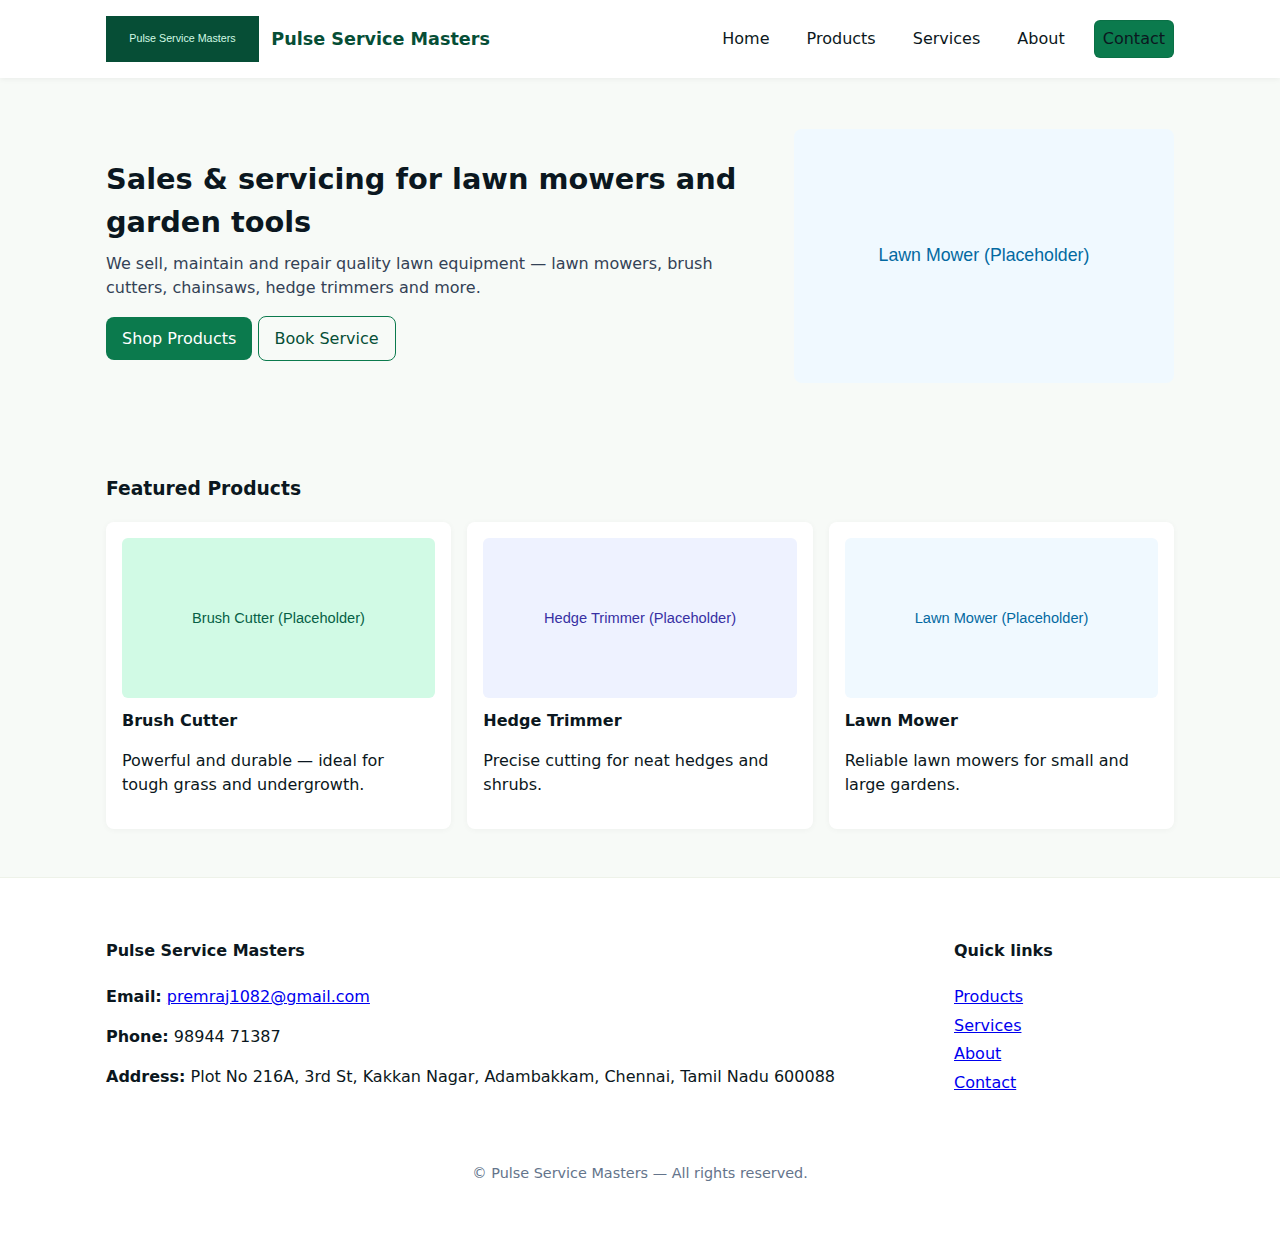
<file: index.html>
<!doctype html>
<html lang="en">
<head>
  <meta charset="utf-8" />
  <meta name="viewport" content="width=device-width,initial-scale=1" />
  <title>Pulse Service Masters — Lawn mowers & Garden Equipment</title>
  <link rel="stylesheet" href="styles.css" />
</head>
<body>
  <header class="site-header">
    <div class="container header-row">
      <div class="brand">
        <img src="assets/images/logo.svg" alt="Pulse Service Masters logo" class="logo" />
        <h1 class="site-title">Pulse Service Masters</h1>
      </div>
      <nav class="nav">
        <a href="index.html">Home</a>
        <a href="products.html">Products</a>
        <a href="services.html">Services</a>
        <a href="about.html">About</a>
        <a href="contact.html" class="btn btn-outline">Contact</a>
      </nav>
    </div>
  </header>

  <main>
    <section class="hero">
      <div class="container hero-grid">
        <div>
          <h2>Sales & servicing for lawn mowers and garden tools</h2>
          <p>We sell, maintain and repair quality lawn equipment — lawn mowers, brush cutters, chainsaws, hedge trimmers and more.</p>
          <div class="hero-ctas">
            <a href="products.html" class="btn">Shop Products</a>
            <a href="services.html" class="btn btn-secondary">Book Service</a>
          </div>
        </div>
        <div class="hero-image">
          <img src="assets/images/mower.svg" alt="Lawn mower">
        </div>
      </div>
    </section>

    <section class="container preview-products">
      <h3>Featured Products</h3>
      <div class="cards product-preview">
        <article class="card product">
          <img src="assets/images/brush-cutter.svg" alt="Brush cutter">
          <h4>Brush Cutter</h4>
          <p>Powerful and durable — ideal for tough grass and undergrowth.</p>
        </article>

        <article class="card product">
          <img src="assets/images/hedge-trimmer.svg" alt="Hedge trimmer">
          <h4>Hedge Trimmer</h4>
          <p>Precise cutting for neat hedges and shrubs.</p>
        </article>

        <article class="card product">
          <img src="assets/images/mower.svg" alt="Lawn mower">
          <h4>Lawn Mower</h4>
          <p>Reliable lawn mowers for small and large gardens.</p>
        </article>
      </div>
    </section>
  </main>

  <footer class="site-footer">
    <div class="container footer-grid">
      <div>
        <h4>Pulse Service Masters</h4>
        <p><strong>Email:</strong> <a href="mailto:premraj1082@gmail.com">premraj1082@gmail.com</a></p>
        <p><strong>Phone:</strong> 98944 71387</p>
        <p><strong>Address:</strong> Plot No 216A, 3rd St, Kakkan Nagar, Adambakkam, Chennai, Tamil Nadu 600088</p>
      </div>
      <div>
        <h4>Quick links</h4>
        <ul class="footer-links">
          <li><a href="products.html">Products</a></li>
          <li><a href="services.html">Services</a></li>
          <li><a href="about.html">About</a></li>
          <li><a href="contact.html">Contact</a></li>
        </ul>
      </div>
    </div>
    <div class="container copyright">
      <p>&copy; <span id="year"></span> Pulse Service Masters — All rights reserved.</p>
    </div>
  </footer>

  <script src="script.js"></script>
</body>
</html>
</file>
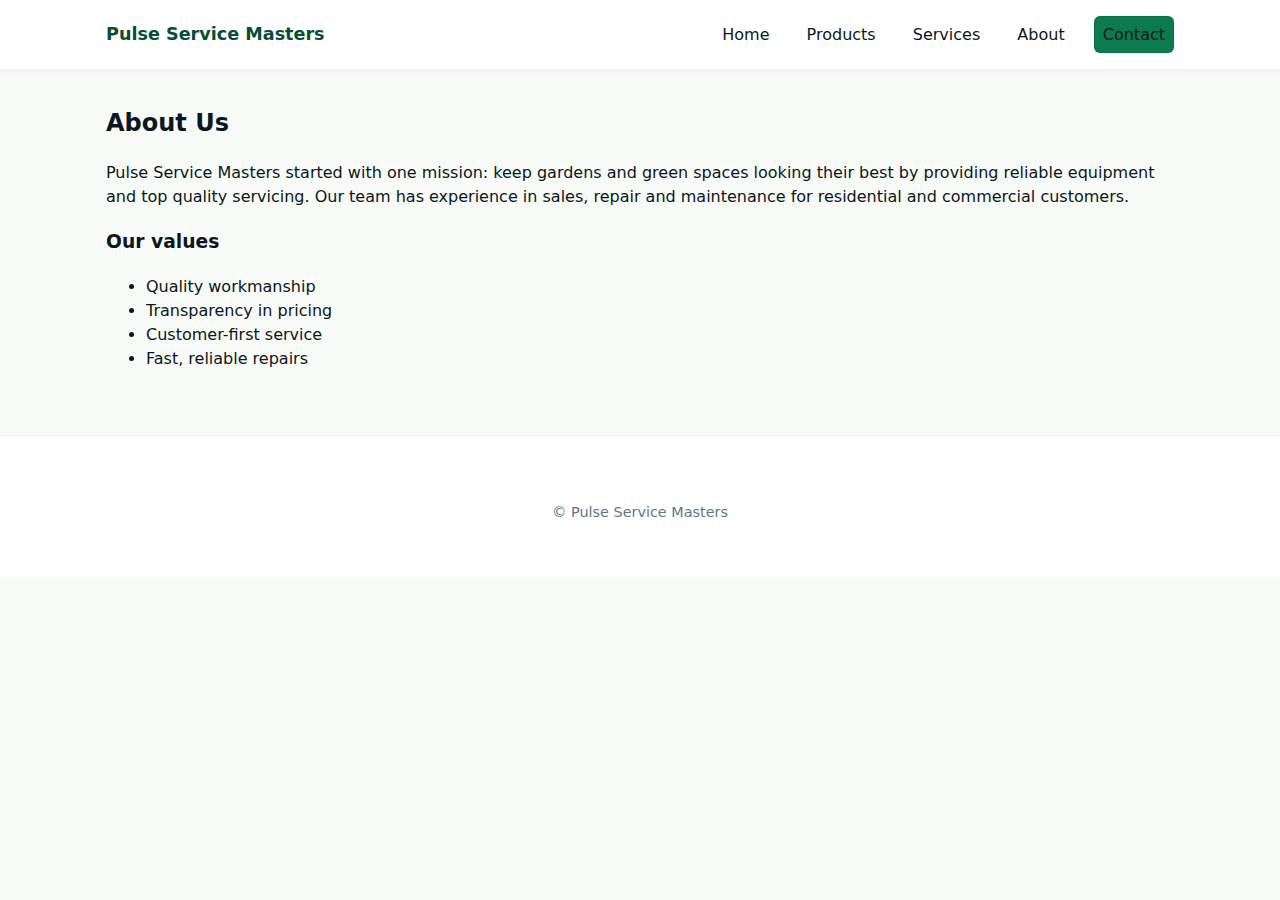
<file: about.html>
<!doctype html>
<html lang="en">
<head>
  <meta charset="utf-8" />
  <meta name="viewport" content="width=device-width,initial-scale=1" />
  <title>About — Pulse Service Masters</title>
  <meta name="description" content="About Pulse Service Masters — our mission and team." />
  <link rel="stylesheet" href="styles.css" />
</head>
<body>
  <header class="site-header">
    <div class="container header-row">
      <div class="brand"><h1 class="site-title">Pulse Service Masters</h1></div>
      <nav class="nav">
        <a href="index.html">Home</a>
        <a href="products.html">Products</a>
        <a href="services.html">Services</a>
        <a href="about.html">About</a>
        <a href="contact.html" class="btn btn-outline">Contact</a>
      </nav>
    </div>
  </header>

  <main class="container">
    <h2>About Us</h2>
    <p>Pulse Service Masters started with one mission: keep gardens and green spaces looking their best by providing reliable equipment and top quality servicing. Our team has experience in sales, repair and maintenance for residential and commercial customers.</p>

    <h3>Our values</h3>
    <ul>
      <li>Quality workmanship</li>
      <li>Transparency in pricing</li>
      <li>Customer-first service</li>
      <li>Fast, reliable repairs</li>
    </ul>
  </main>

  <footer class="site-footer">
    <div class="container copyright">
      <p>&copy; <span id="year"></span> Pulse Service Masters</p>
    </div>
  </footer>

  <script src="script.js"></script>
</body>
</html>
</file>
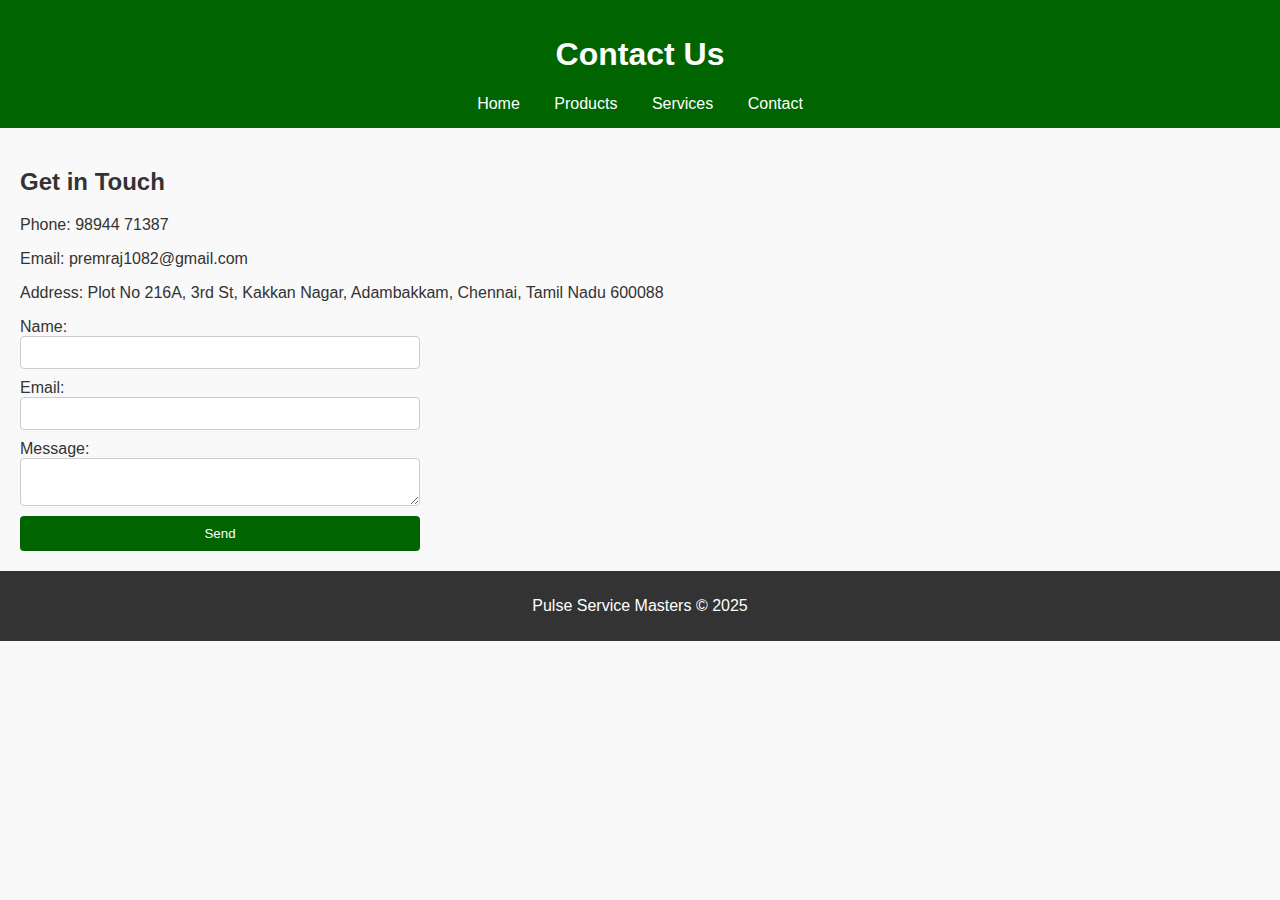
<file: contact.html>
<!DOCTYPE html>
<html lang="en">
<head>
    <meta charset="UTF-8">
    <meta name="viewport" content="width=device-width, initial-scale=1.0">
    <title>Contact - Pulse Service Masters</title>
    <link rel="stylesheet" href="style.css">
</head>
<body>
    <header>
        <h1>Contact Us</h1>
        <nav>
            <a href="index.html">Home</a>
            <a href="products.html">Products</a>
            <a href="services.html">Services</a>
            <a href="contact.html">Contact</a>
        </nav>
    </header>
    <main>
        <section>
            <h2>Get in Touch</h2>
            <p>Phone: 98944 71387</p>
            <p>Email: premraj1082@gmail.com</p>
            <p>Address: Plot No 216A, 3rd St, Kakkan Nagar, Adambakkam, Chennai, Tamil Nadu 600088</p>
            <form action="#" method="post">
                <label for="name">Name:</label>
                <input type="text" id="name" name="name" required>
                <label for="email">Email:</label>
                <input type="email" id="email" name="email" required>
                <label for="message">Message:</label>
                <textarea id="message" name="message" required></textarea>
                <button type="submit">Send</button>
            </form>
        </section>
    </main>
    <footer>
        <p>Pulse Service Masters © 2025</p>
    </footer>
</body>
</html>
</file>
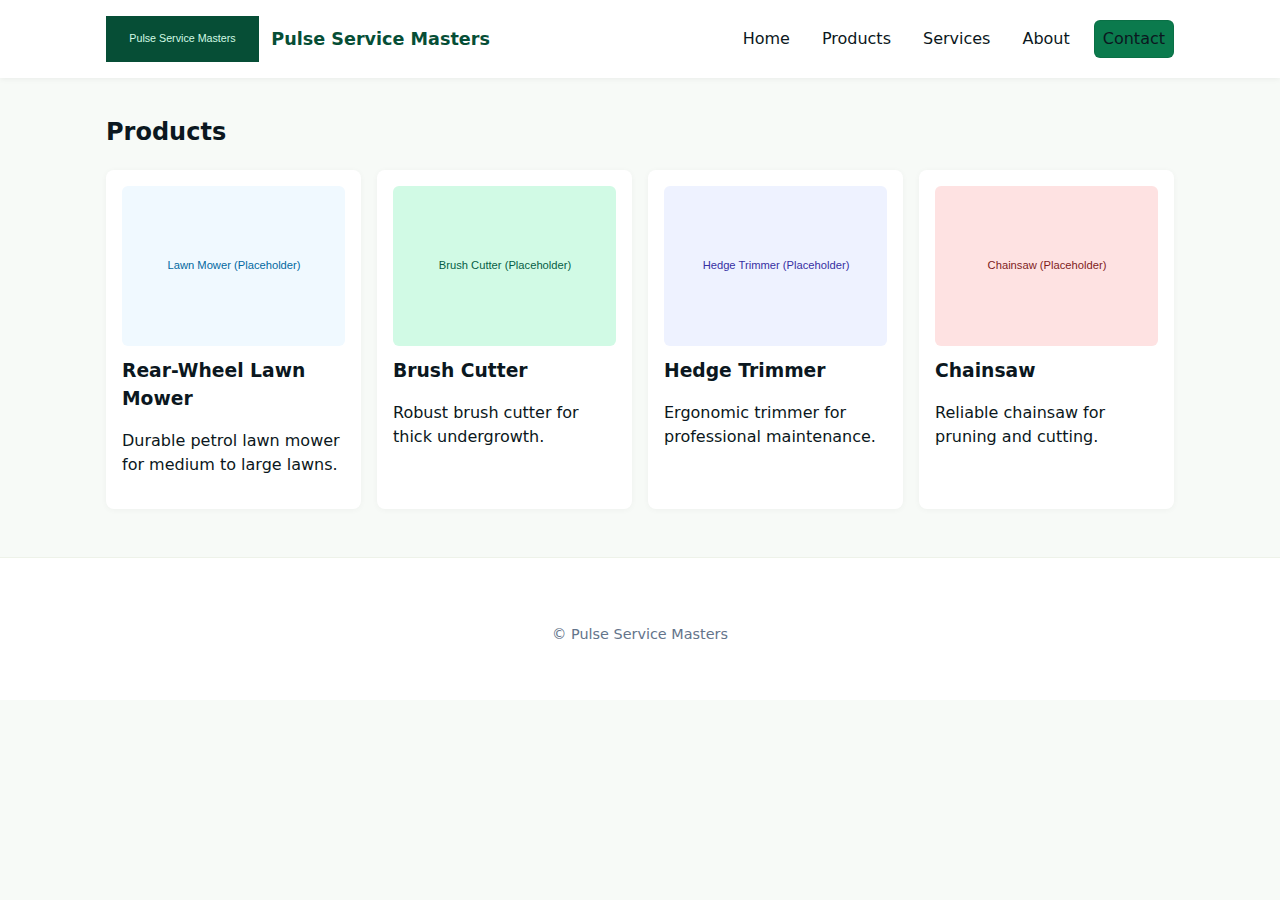
<file: products.html>
<!doctype html>
<html lang="en">
<head><meta charset="utf-8" /><meta name="viewport" content="width=device-width,initial-scale=1" /><title>Products — Pulse Service Masters</title><link rel="stylesheet" href="styles.css" /></head>
<body>
  <header class="site-header"><div class="container header-row"><div class="brand"><img src="assets/images/logo.svg" alt="logo" class="logo"/><h1 class="site-title">Pulse Service Masters</h1></div>
  <nav class="nav"><a href="index.html">Home</a><a href="products.html">Products</a><a href="services.html">Services</a><a href="about.html">About</a><a href="contact.html" class="btn btn-outline">Contact</a></nav></div></header>
  <main class="container"><h2>Products</h2><div class="cards product-list">
    <article class="card product"><img src="assets/images/mower.svg" alt="mower"><h3>Rear-Wheel Lawn Mower</h3><p>Durable petrol lawn mower for medium to large lawns.</p></article>
    <article class="card product"><img src="assets/images/brush-cutter.svg" alt="brush-cutter"><h3>Brush Cutter</h3><p>Robust brush cutter for thick undergrowth.</p></article>
    <article class="card product"><img src="assets/images/hedge-trimmer.svg" alt="hedge-trimmer"><h3>Hedge Trimmer</h3><p>Ergonomic trimmer for professional maintenance.</p></article>
    <article class="card product"><img src="assets/images/chain-saw.svg" alt="chainsaw"><h3>Chainsaw</h3><p>Reliable chainsaw for pruning and cutting.</p></article>
  </div></main><footer class="site-footer"><div class="container copyright"><p>&copy; <span id="year"></span> Pulse Service Masters</p></div></footer><script src="script.js"></script></body></html>
</file>
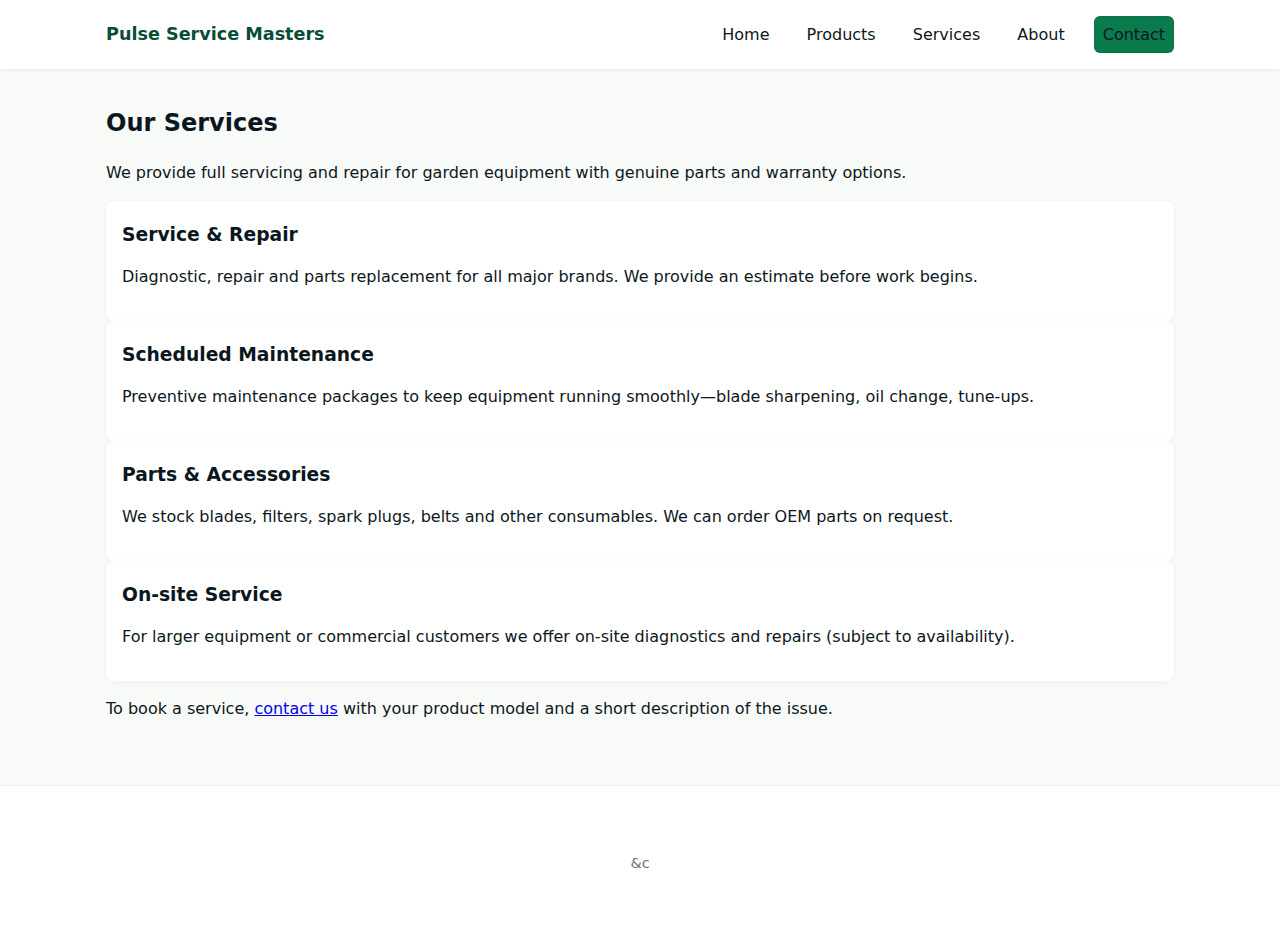
<file: services.html>
<!doctype html>
<html lang="en">
<head>
<meta charset="utf-8" />
<meta name="viewport" content="width=device-width,initial-scale=1" />
<title>Services — Pulse Service Masters</title>
<meta name="description" content="Services — servicing, maintenance, parts replacement and warranty work for lawn equipment." />
<link rel="stylesheet" href="styles.css" />
</head>
<body>
<header class="site-header">
<div class="container header-row">
<div class="brand"><h1 class="site-title">Pulse Service Masters</h1></div>
<nav class="nav">
<a href="index.html">Home</a>
<a href="products.html">Products</a>
<a href="services.html">Services</a>
<a href="about.html">About</a>
<a href="contact.html" class="btn btn-outline">Contact</a>
</nav>
</div>
</header>

<main class="container">
<h2>Our Services</h2>
<p>We provide full servicing and repair for garden equipment with genuine parts and warranty options.</p>

<div class="cards">
<article class="card">
<h3>Service & Repair</h3>
<p>Diagnostic, repair and parts replacement for all major brands. We provide an estimate before work begins.</p>
</article>

<article class="card">
<h3>Scheduled Maintenance</h3>
<p>Preventive maintenance packages to keep equipment running smoothly—blade sharpening, oil change, tune-ups.</p>
</article>

<article class="card">
<h3>Parts & Accessories</h3>
<p>We stock blades, filters, spark plugs, belts and other consumables. We can order OEM parts on request.</p>
</article>

<article class="card">
<h3>On-site Service</h3>
<p>For larger equipment or commercial customers we offer on-site diagnostics and repairs (subject to availability).</p>
</article>
</div>

<p class="mt-2">To book a service, <a href="contact.html">contact us</a> with your product model and a short description of the issue.</p>
</main>

<footer class="site-footer">
<div class="container copyright">
<p>&c
</file>
<file: styles.css>
:root{
  --max-w:1100px;
  --accent:#0b7a4d; /* change to your brand color */
  --accent-2:#064e36;
  --bg:#f7faf7;
  --text:#0b1720;
  font-family: 'Inter', system-ui, -apple-system, 'Segoe UI', Roboto, 'Helvetica Neue', Arial;
}
*{box-sizing:border-box}
body{margin:0;color:var(--text);background:var(--bg);line-height:1.5}
.container{max-width:var(--max-w);margin:0 auto;padding:1rem}
.header-row{display:flex;align-items:center;justify-content:space-between;gap:1rem}
.brand{display:flex;align-items:center;gap:.75rem}
.logo{height:46px}
.site-title{margin:0;font-size:1.1rem;font-weight:700;color:var(--accent-2)}
.site-header{background:white;box-shadow:0 1px 6px rgba(2,6,23,.06)}
.nav a{margin-left:1rem;text-decoration:none;color:inherit;padding:.35rem .5rem;border-radius:6px}
.nav a:hover{background:rgba(0,0,0,0.03)}
.btn{display:inline-block;padding:.6rem 1rem;border-radius:8px;background:var(--accent);color:white;text-decoration:none;border:none;cursor:pointer}
.btn-outline{border:1px solid rgba(0,0,0,0.08);padding:.5rem .8rem;border-radius:8px}
.btn-sm{padding:.4rem .6rem;font-size:.9rem}
.btn-secondary{background:transparent;color:var(--accent-2);border:1px solid var(--accent);}

.hero{padding:2.2rem 0}
.hero-grid{display:grid;grid-template-columns:1fr 380px;gap:1rem;align-items:center}
.hero h2{font-size:1.8rem;margin:0 0 .5rem}
.hero p{margin:0 0 1rem;color:#334155}
.hero-image img{width:100%;border-radius:8px;object-fit:cover}

.features .cards, .product-list, .cards.product-preview {display:grid;grid-template-columns:repeat(auto-fit,minmax(240px,1fr));gap:1rem;margin-top:1rem}
.card{background:white;padding:1rem;border-radius:8px;box-shadow:0 1px 6px rgba(2,6,23,.04)}
.card h3, .card h4{margin:.25rem 0 .5rem}
.product img{width:100%;height:160px;object-fit:cover;border-radius:6px}

footer.site-footer{margin-top:2rem;background:#fff;padding:1.5rem 0;border-top:1px solid #eef2e9}
.footer-grid{display:grid;grid-template-columns:1fr 220px;gap:1rem}
.footer-links{list-style:none;padding:0;margin:0}
.footer-links li{margin-bottom:.3rem}

.contact-page label{display:block;margin-bottom:.6rem}
.contact-page input,.contact-page textarea{width:100%;padding:.6rem;border:1px solid #e7eee6;border-radius:6px;margin-top:.35rem}
.mt-2{margin-top:1rem}
.copyright{text-align:center;color:#64748b;font-size:.9rem;margin-top:0.75rem}

/* responsive */
@media (max-width:900px){
  .hero-grid{grid-template-columns:1fr}
  .footer-grid{grid-template-columns:1fr}
  .header-row{flex-direction:column;align-items:flex-start}
}
</file>
<file: style.css>
body {
    font-family: Arial, sans-serif;
    margin: 0;
    padding: 0;
    background-color: #f9f9f9;
    color: #333;
}

header {
    background-color: #006400;
    color: white;
    padding: 15px 0;
    text-align: center;
}

nav a {
    color: white;
    margin: 0 15px;
    text-decoration: none;
}

nav a:hover {
    text-decoration: underline;
}

main {
    padding: 20px;
}

footer {
    background-color: #333;
    color: white;
    text-align: center;
    padding: 10px 0;
    position: relative;
    bottom: 0;
    width: 100%;
}

form {
    display: flex;
    flex-direction: column;
    max-width: 400px;
}

input, textarea {
    margin-bottom: 10px;
    padding: 8px;
    border: 1px solid #ccc;
    border-radius: 4px;
}

button {
    background-color: #006400;
    color: white;
    padding: 10px;
    border: none;
    cursor: pointer;
    border-radius: 4px;
}

button:hover {
    background-color: #004d00;
}
</file>
